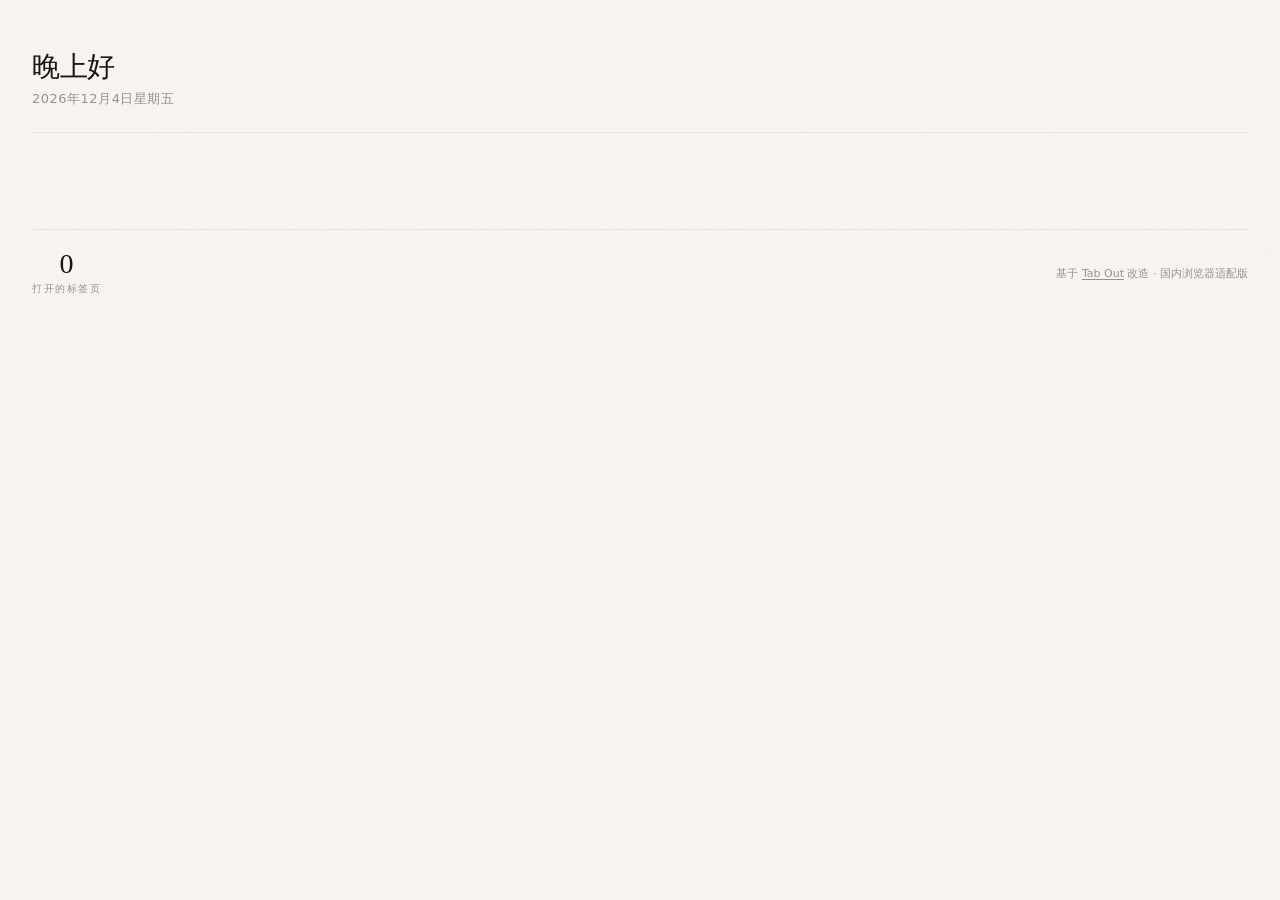
<file: extension/index.html>
<!DOCTYPE html>
<html lang="zh-CN">
<head>
  <meta charset="UTF-8">
  <meta name="viewport" content="width=device-width, initial-scale=1.0">
  <title>Tab Out</title>

  <!-- 使用系统字体栈，不依赖 Google Fonts（国内不可达） -->
  <style>
    /* Newsreader 替换：使用系统衬线字体 */
    @font-face { font-family: 'Newsreader'; src: local('Noto Serif SC'), local('Songti SC'), local('STSong'), local('SimSun'), local('Georgia'), local('serif'); font-weight: 300 500; font-style: normal; }
    /* DM Sans 替换：使用系统无衬线字体 */
    @font-face { font-family: 'DM Sans'; src: local('PingFang SC'), local('Microsoft YaHei'), local('Hiragino Sans GB'), local('system-ui'), local('sans-serif'); font-weight: 300 600; font-style: normal; }
  </style>

  <link rel="stylesheet" href="style.css">
</head>
<body>
<div class="container">

  <header>
    <div class="header-left">
      <h1 id="greeting"></h1>
      <div class="date" id="dateDisplay"></div>
    </div>
    <div class="pinned-bar" id="pinnedBar" aria-label="固定快捷方式">
    </div>
  </header>

  <div class="pin-suggest" id="pinSuggest" style="display:none"></div>

  <div class="pin-modal" id="pinModal" aria-hidden="true">
    <div class="pin-modal-backdrop" data-action="pin-modal-close"></div>
    <div class="pin-modal-panel" role="dialog" aria-modal="true" aria-labelledby="pinModalTitle">
      <h3 id="pinModalTitle">添加固定项</h3>
      <label class="pin-field">
        <span>名称</span>
        <input type="text" id="pinName" placeholder="如：B站" maxlength="40" />
      </label>
      <label class="pin-field">
        <span>网址</span>
        <input type="url" id="pinUrl" placeholder="https://www.bilibili.com" />
      </label>
      <div class="pin-modal-actions">
        <button class="pin-btn-ghost" data-action="pin-modal-close">取消</button>
        <button class="pin-btn-primary" data-action="pin-modal-save">保存</button>
      </div>
    </div>
  </div>

  <div class="tab-cleanup-banner" id="tabOutDupeBanner" style="display:none">
    <div class="tab-cleanup-left">
      <div class="tab-cleanup-icon">
        <svg xmlns="http://www.w3.org/2000/svg" fill="none" viewBox="0 0 24 24" stroke-width="1.5" stroke="currentColor">
          <path stroke-linecap="round" stroke-linejoin="round" d="M15.75 17.25v3.375c0 .621-.504 1.125-1.125 1.125h-9.75a1.125 1.125 0 0 1-1.125-1.125V7.875c0-.621.504-1.125 1.125-1.125H6.75a9.06 9.06 0 0 1 1.5.124m7.5 10.376h3.375c.621 0 1.125-.504 1.125-1.125V11.25c0-4.46-3.243-8.161-7.5-8.876a9.06 9.06 0 0 0-1.5-.124H9.375c-.621 0-1.125.504-1.125 1.125v3.5m7.5 10.375H9.375a1.125 1.125 0 0 1-1.125-1.125v-9.25m12 6.625v-1.875a3.375 3.375 0 0 0-3.375-3.375h-1.5a1.125 1.125 0 0 1-1.125-1.125v-1.5a3.375 3.375 0 0 0-3.375-3.375H9.75" />
        </svg>
      </div>
      <div class="tab-cleanup-text">
        你打开了 <strong id="tabOutDupeCount"></strong> 个 Tab Out 标签页。只保留当前这个？
      </div>
    </div>
    <button class="tab-cleanup-btn" data-action="close-tabout-dupes">关闭多余的</button>
  </div>

  <div class="dashboard-columns" id="dashboardColumns">
    <div class="active-section" id="openTabsSection" style="display:none">
      <div class="section-header">
        <h2 id="openTabsSectionTitle">当前打开</h2>
        <div class="section-line"></div>
        <div class="section-count" id="openTabsSectionCount"></div>
      </div>
      <div class="missions" id="openTabsMissions"></div>
    </div>

    <div class="deferred-column" id="deferredColumn" style="display:none">
      <div class="section-header">
        <h2>稍后阅读</h2>
        <div class="section-line"></div>
        <div class="section-count" id="deferredCount"></div>
      </div>
      <div class="deferred-list" id="deferredList"></div>
      <div class="deferred-empty" id="deferredEmpty" style="display:none">
        没有保存的内容。活在当下。
      </div>
      <div class="deferred-archive" id="deferredArchive" style="display:none">
        <button class="archive-toggle" id="archiveToggle">
          <svg class="archive-chevron" xmlns="http://www.w3.org/2000/svg" fill="none" viewBox="0 0 24 24" stroke-width="2" stroke="currentColor"><path stroke-linecap="round" stroke-linejoin="round" d="m19.5 8.25-7.5 7.5-7.5-7.5" /></svg>
          归档
          <span class="archive-count" id="archiveCount"></span>
        </button>
        <div class="archive-body" id="archiveBody" style="display:none">
          <input type="text" class="archive-search" id="archiveSearch" placeholder="搜索归档...">
          <div class="archive-list" id="archiveList"></div>
        </div>
      </div>
    </div>
  </div>

  <footer>
    <div class="footer-stats">
      <div class="stat">
        <div class="stat-num" id="statTabs">—</div>
        <div class="stat-label">打开的标签页</div>
      </div>
    </div>
    <div class="last-refresh">
      <span style="color: var(--muted); font-size: 11px;">基于 <a href="https://github.com/zarazhangrui/tab-out" target="_top" style="color: var(--muted); text-decoration: underline; text-underline-offset: 2px;">Tab Out</a> 改造 · 国内浏览器适配版</span>
    </div>
  </footer>

</div>

<div class="toast" id="toast">
  <svg xmlns="http://www.w3.org/2000/svg" fill="none" viewBox="0 0 24 24" stroke-width="2" stroke="currentColor">
    <path stroke-linecap="round" stroke-linejoin="round" d="M9 12.75 11.25 15 15 9.75M21 12a9 9 0 1 1-18 0 9 9 0 0 1 18 0Z" />
  </svg>
  <span id="toastText"></span>
</div>

<script src="config.local.js" onerror="/* no personal config */"></script>
<script src="pinned.js"></script>
<script src="app.js"></script>
</body>
</html>
</file>
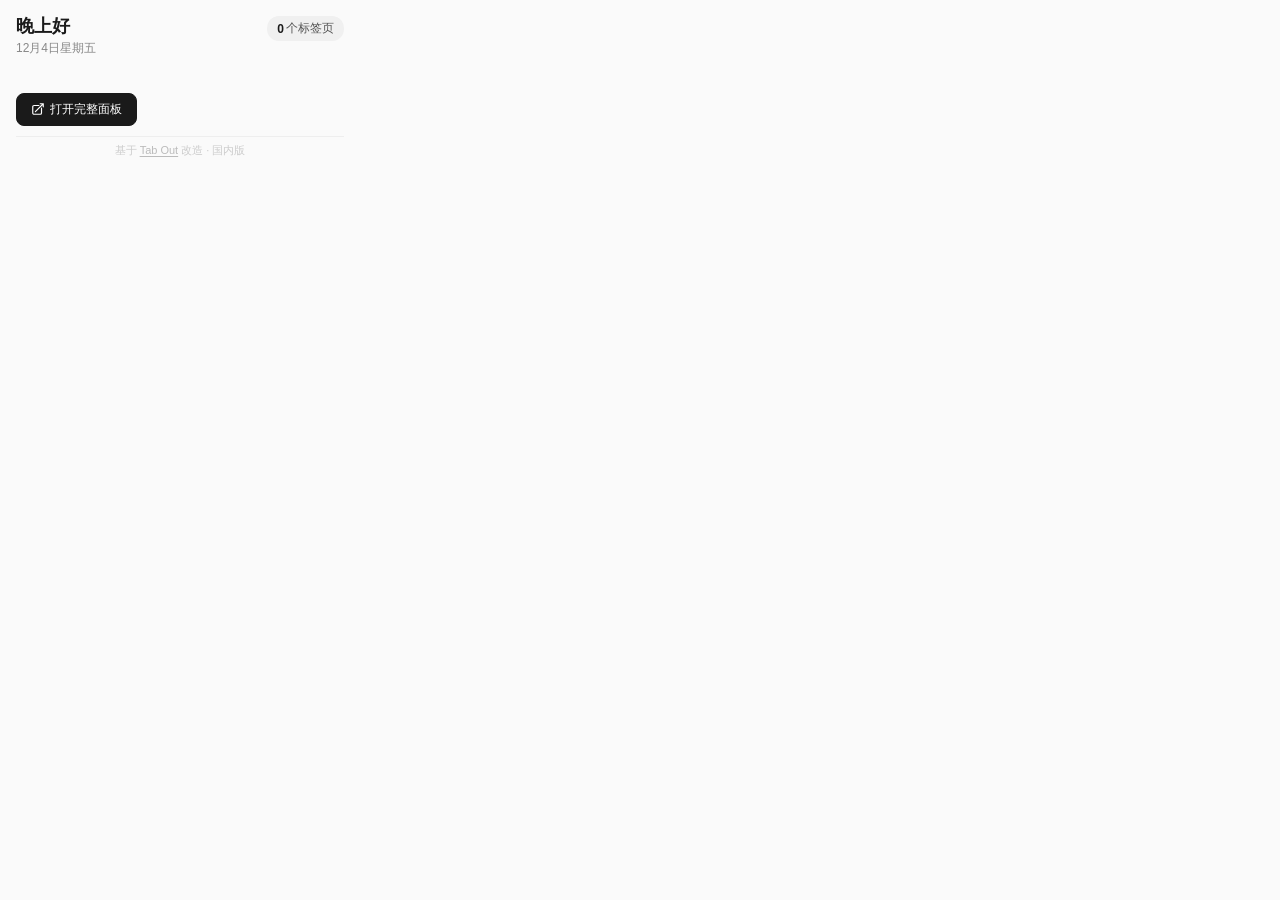
<file: extension/popup.html>
<!DOCTYPE html>
<html lang="zh-CN">
<head>
  <meta charset="UTF-8">
  <meta name="viewport" content="width=device-width, initial-scale=1.0">
  <title>Tab Out</title>
  <link rel="stylesheet" href="popup.css">
</head>
<body>
  <div class="popup">
    <div class="popup-header">
      <div class="header-info">
        <h1 id="greeting"></h1>
        <div class="date" id="dateDisplay"></div>
      </div>
      <div class="header-stats">
        <span class="stat-badge" id="statBadge">
          <span class="stat-num" id="statTabs">0</span> 个标签页
        </span>
      </div>
    </div>

    <div class="pinned-bar" id="pinnedBar"></div>

    <div class="popup-tabs" id="popupTabs">
      <!-- 动态填充 -->
    </div>

    <div class="popup-empty" id="popupEmpty" style="display:none">
      <p>没有打开的标签页</p>
    </div>

    <div class="popup-actions">
      <button class="action-btn primary" id="btnOpenDashboard">
        <svg xmlns="http://www.w3.org/2000/svg" width="14" height="14" fill="none" viewBox="0 0 24 24" stroke-width="2" stroke="currentColor">
          <path stroke-linecap="round" stroke-linejoin="round" d="M13.5 6H5.25A2.25 2.25 0 0 0 3 8.25v10.5A2.25 2.25 0 0 0 5.25 21h10.5A2.25 2.25 0 0 0 18 18.75V10.5m-10.5 6L21 3m0 0h-5.25M21 3v5.25" />
        </svg>
        打开完整面板
      </button>
      <button class="action-btn danger" id="btnCloseAll" style="display:none">
        <svg xmlns="http://www.w3.org/2000/svg" width="14" height="14" fill="none" viewBox="0 0 24 24" stroke-width="2" stroke="currentColor">
          <path stroke-linecap="round" stroke-linejoin="round" d="M6 18 18 6M6 6l12 12" />
        </svg>
        关闭全部
      </button>
    </div>

    <div class="popup-footer">
      <span>基于 <a href="https://github.com/zarazhangrui/tab-out" target="_blank">Tab Out</a> 改造 · 国内版</span>
    </div>
  </div>

  <script src="popup.js"></script>
</body>
</html>
</file>
<file: extension/style.css>
/* ============================================================
   Tab Mission Control — Dashboard Styles
   Extracted directly from mockup.html — do not modify unless
   also updating the mockup. This is the approved design.
   ============================================================ */

:root {
  --ink: #1a1613;
  --paper: #f8f5f0;
  --warm-gray: #e8e2da;
  --muted: #9a918a;
  --accent-amber: #c8713a;
  --accent-sage: #5a7a62;
  --accent-slate: #5a6b7a;
  --accent-rose: #b35a5a;
  --status-active: #3d7a4a;
  --status-cooling: #b8892e;
  --status-abandoned: #b35a5a;
  --card-bg: #fffdf9;
  --shadow: rgba(26, 22, 19, 0.06);
}

* { margin: 0; padding: 0; box-sizing: border-box; }

body {
  font-family: 'DM Sans', sans-serif;
  background: var(--paper);
  color: var(--ink);
  min-height: 100vh;
  -webkit-font-smoothing: antialiased;
}

/* Subtle paper texture */
body::before {
  content: '';
  position: fixed;
  inset: 0;
  background-image: url("data:image/svg+xml,%3Csvg viewBox='0 0 256 256' xmlns='http://www.w3.org/2000/svg'%3E%3Cfilter id='noise'%3E%3CfeTurbulence type='fractalNoise' baseFrequency='0.9' numOctaves='4' stitchTiles='stitch'/%3E%3C/filter%3E%3Crect width='100%25' height='100%25' filter='url(%23noise)' opacity='0.03'/%3E%3C/svg%3E");
  pointer-events: none;
  z-index: 0;
}

.container {
  position: relative;
  z-index: 1;
  max-width: 960px;
  margin: 0 auto;
  padding: 48px 32px 80px;
}

/* When the saved-for-later sidebar is open, expand the container
   so the tab grid still has room for 2-3 columns */
.container:has(.dashboard-columns) {
  max-width: 1300px;
}

/* ---- Header ---- */
header {
  display: flex;
  justify-content: space-between;
  align-items: flex-start;
  margin-bottom: 48px;
  padding-bottom: 24px;
  border-bottom: 1px solid var(--warm-gray);
}

.header-left h1 {
  font-family: 'Newsreader', serif;
  font-weight: 300;
  font-size: 28px;
  letter-spacing: -0.5px;
  color: var(--ink);
  margin-bottom: 4px;
}

.header-left .date {
  font-size: 13px;
  color: var(--muted);
  font-weight: 400;
  letter-spacing: 0.5px;
  text-transform: uppercase;
}

/* ---- Tab cleanup banner ---- */
.tab-cleanup-banner {
  background: linear-gradient(135deg, rgba(200, 113, 58, 0.04), rgba(200, 113, 58, 0.09));
  border: 1px solid rgba(200, 113, 58, 0.18);
  border-radius: 8px;
  padding: 16px 24px;
  display: flex;
  align-items: center;
  justify-content: space-between;
  margin-bottom: 16px;
}

.tab-cleanup-left {
  display: flex;
  align-items: center;
  gap: 16px;
}

.tab-cleanup-icon {
  width: 36px;
  height: 36px;
  border-radius: 50%;
  background: rgba(200, 113, 58, 0.1);
  display: flex;
  align-items: center;
  justify-content: center;
  flex-shrink: 0;
}

.tab-cleanup-icon svg {
  width: 18px;
  height: 18px;
  color: var(--accent-amber);
}

.tab-cleanup-text {
  font-size: 13px;
  color: var(--ink);
  line-height: 1.5;
}

.tab-cleanup-text strong {
  font-weight: 600;
}

.tab-cleanup-btn {
  font-family: 'DM Sans', sans-serif;
  font-size: 12px;
  font-weight: 600;
  padding: 8px 20px;
  border-radius: 6px;
  border: none;
  background: var(--accent-amber);
  color: white;
  cursor: pointer;
  transition: all 0.2s;
  white-space: nowrap;
}

.tab-cleanup-btn:hover {
  opacity: 0.85;
  transform: translateY(-1px);
}

/* ---- Nudge banner ---- */
.nudge-banner {
  background: linear-gradient(135deg, rgba(179, 90, 90, 0.04), rgba(179, 90, 90, 0.08));
  border: 1px solid rgba(179, 90, 90, 0.15);
  border-radius: 8px;
  padding: 16px 24px;
  display: flex;
  align-items: center;
  gap: 16px;
  margin-bottom: 40px;
}

.nudge-icon {
  width: 36px;
  height: 36px;
  border-radius: 50%;
  background: rgba(179, 90, 90, 0.1);
  display: flex;
  align-items: center;
  justify-content: center;
  flex-shrink: 0;
}

.nudge-icon svg {
  width: 18px;
  height: 18px;
  color: var(--status-abandoned);
}

.nudge-text {
  font-size: 13px;
  color: var(--ink);
  line-height: 1.5;
}

.nudge-text strong {
  font-weight: 600;
}

/* ---- Section Headers ---- */
.section-header {
  display: flex;
  align-items: center;
  gap: 12px;
  margin-bottom: 20px;
  margin-top: 8px;
}

.section-header h2 {
  font-family: 'Newsreader', serif;
  font-weight: 400;
  font-size: 18px;
  font-style: italic;
  color: var(--muted);
  white-space: nowrap;
}

.section-line {
  flex: 1;
  height: 1px;
  background: var(--warm-gray);
}

.section-count {
  font-size: 12px;
  color: var(--muted);
  font-weight: 500;
  letter-spacing: 0.5px;
  white-space: nowrap;
}

/* ---- Mission Cards ---- */
.missions {
  columns: 280px;
  column-gap: 12px;
  margin-bottom: 40px;
}

.mission-card {
  background: var(--card-bg);
  border: 1px solid var(--warm-gray);
  border-radius: 8px;
  padding: 16px 18px;
  display: flex;
  flex-direction: column;
  gap: 8px;
  transition: box-shadow 0.25s ease, transform 0.25s ease;
  cursor: pointer;
  position: relative;
  overflow: hidden;
  break-inside: avoid;       /* don't split a card across columns */
  margin-bottom: 12px;       /* vertical spacing (replaces grid gap) */
}

/* Colored top border instead of side bar for grid cards */
.mission-card::before {
  content: '';
  position: absolute;
  top: 0;
  left: 0;
  right: 0;
  height: 3px;
  background: var(--warm-gray);
}

.mission-card.has-active-bar::before { background: var(--status-active); }
.mission-card.has-amber-bar::before { background: var(--accent-amber); }
.mission-card.has-neutral-bar::before { background: var(--warm-gray); }

.mission-card:hover {
  box-shadow: 0 4px 20px var(--shadow);
  transform: translateY(-1px);
}

/* Closing animation — card scales down and fades out */
.mission-card.closing {
  opacity: 0;
  transform: scale(0.9);
  transition: opacity 0.25s ease, transform 0.25s ease;
  pointer-events: none;
}

.mission-card.collapsed {
  display: none !important;
}

/* Old side status bar — hidden, replaced by top border via ::before */
.status-bar {
  display: none;
}

.mission-content {
  min-width: 0;
}

/* Hide the right-side meta (page count) — info is already in the badge */
.mission-meta {
  display: none;
}

.mission-top {
  display: flex;
  align-items: center;
  gap: 10px;
  margin-bottom: 6px;
  flex-wrap: wrap;
}

.mission-name {
  font-weight: 600;
  font-size: 15px;
  color: var(--ink);
  letter-spacing: -0.2px;
}

.mission-tag {
  font-size: 10px;
  text-transform: uppercase;
  letter-spacing: 1px;
  font-weight: 600;
  padding: 2px 8px;
  border-radius: 3px;
}

.mission-tag.active {
  color: var(--status-active);
  background: rgba(61, 122, 74, 0.08);
}

.mission-tag.cooling {
  color: var(--status-cooling);
  background: rgba(184, 137, 46, 0.08);
}

.mission-tag.abandoned {
  color: var(--status-abandoned);
  background: rgba(179, 90, 90, 0.08);
}

/* Tab indicator badge — shows how many Chrome tabs are still open for this mission */
.open-tabs-badge {
  display: inline-flex;
  align-items: center;
  gap: 4px;
  font-size: 10px;
  font-weight: 500;
  color: var(--accent-amber);
  background: rgba(200, 113, 58, 0.08);
  padding: 2px 8px;
  border-radius: 3px;
}

.open-tabs-badge svg {
  width: 10px;
  height: 10px;
}

.mission-summary {
  font-size: 13px;
  color: var(--muted);
  line-height: 1.5;
  margin-bottom: 8px;
}

.mission-pages {
  display: flex;
  flex-direction: column;
  gap: 0;
}

/* ---- Tab row — each tab is a full-width row with favicon, title, and actions ---- */
.page-chip {
  font-size: 13px;
  color: var(--ink);
  background: transparent;
  padding: 8px 4px;
  border-radius: 0;
  border: none;
  border-bottom: 1px solid rgba(154, 145, 138, 0.1);
  position: relative;
  display: flex;
  align-items: center;
  gap: 8px;
  line-height: 1.4;
}

.page-chip:last-child,
.page-chip-overflow {
  border-bottom: none;
}

/* Favicon */
.chip-favicon {
  width: 16px;
  height: 16px;
  flex-shrink: 0;
  border-radius: 2px;
}

/* Title text — wraps naturally, no truncation */
.chip-text {
  flex: 1;
  min-width: 0;
  /* Show up to 2 lines, then ellipsis */
  display: -webkit-box;
  -webkit-line-clamp: 2;
  -webkit-box-orient: vertical;
  overflow: hidden;
}

/* Duplicate badge */
.chip-dupe-badge {
  color: var(--accent-amber);
  font-weight: 600;
}

/* Duplicate border highlight */
.chip-has-dupes {
  border-color: rgba(200, 113, 58, 0.25);
}

/* Action buttons grouped on the right */
.chip-actions {
  display: flex;
  align-items: center;
  gap: 2px;
  flex-shrink: 0;
  margin-left: auto;
}

/* ---- Chip action buttons (save + close) ---- */
.chip-action {
  display: inline-flex;
  align-items: center;
  justify-content: center;
  background: none;
  border: none;
  color: var(--muted);
  cursor: pointer;
  padding: 4px;
  border-radius: 4px;
  opacity: 0.35;
  transition: opacity 0.15s, color 0.15s, background 0.15s;
  flex-shrink: 0;
}

.chip-action svg {
  width: 15px;
  height: 15px;
}

.chip-action:hover {
  opacity: 1;
  background: rgba(154, 145, 138, 0.1);
}

.chip-save:hover {
  color: var(--accent-sage);
  background: rgba(90, 122, 98, 0.08);
}

.chip-close:hover {
  color: var(--status-abandoned);
  background: rgba(179, 90, 90, 0.08);
}

.page-chip.clickable {
  cursor: pointer;
  transition: background 0.15s ease;
}

.page-chip.clickable:hover {
  background: rgba(200, 113, 58, 0.04);
}

/* "+N more" overflow chip */
.page-chip-overflow {
  font-size: 12px;
  color: var(--muted);
  padding: 6px 4px;
}

/* mission-meta hidden — see above */

.mission-time {
  font-size: 12px;
  color: var(--muted);
  margin-bottom: 4px;
}

.mission-page-count {
  font-size: 20px;
  font-family: 'Newsreader', serif;
  font-weight: 300;
  color: var(--ink);
  line-height: 1;
}

.mission-page-label {
  font-size: 10px;
  color: var(--muted);
  text-transform: uppercase;
  letter-spacing: 1px;
}

/* ---- Actions row ---- */
.actions {
  display: flex;
  gap: 8px;
  margin-top: 10px;
}

.action-btn {
  font-size: 11px;
  font-family: 'DM Sans', sans-serif;
  font-weight: 500;
  padding: 5px 14px;
  border-radius: 4px;
  border: 1px solid var(--warm-gray);
  background: var(--card-bg);
  color: var(--muted);
  cursor: pointer;
  transition: all 0.2s;
  display: inline-flex;
  align-items: center;
  gap: 5px;
}

.action-btn:hover {
  border-color: var(--ink);
  color: var(--ink);
}

.action-btn svg {
  width: 12px;
  height: 12px;
}

.action-btn.primary {
  background: var(--ink);
  color: var(--paper);
  border-color: var(--ink);
}

.action-btn.primary:hover {
  opacity: 0.85;
}

.action-btn.close-tabs {
  border-color: rgba(200, 113, 58, 0.3);
  color: var(--accent-amber);
  background: rgba(200, 113, 58, 0.04);
}

.action-btn.close-tabs:hover {
  background: rgba(200, 113, 58, 0.1);
  border-color: var(--accent-amber);
}

.action-btn.save-tabs {
  border-color: rgba(90, 122, 98, 0.3);
  color: var(--accent-sage);
  background: rgba(90, 122, 98, 0.04);
}

.action-btn.save-tabs:hover {
  background: rgba(90, 122, 98, 0.1);
  border-color: var(--accent-sage);
}

.action-btn.danger {
  color: var(--status-abandoned);
}

.action-btn.danger:hover {
  border-color: var(--status-abandoned);
  color: var(--status-abandoned);
}

/* ---- Toast notification ---- */
.toast {
  position: fixed;
  bottom: 32px;
  left: 50%;
  transform: translateX(-50%) translateY(80px);
  background: var(--ink);
  color: var(--paper);
  font-family: 'DM Sans', sans-serif;
  font-size: 13px;
  font-weight: 500;
  padding: 12px 24px;
  border-radius: 8px;
  box-shadow: 0 8px 32px rgba(0,0,0,0.2);
  z-index: 100;
  opacity: 0;
  transition: all 0.4s cubic-bezier(0.16, 1, 0.3, 1);
  pointer-events: none;
  display: flex;
  align-items: center;
  gap: 8px;
}

.toast.visible {
  opacity: 1;
  transform: translateX(-50%) translateY(0);
}

.toast svg {
  width: 16px;
  height: 16px;
  color: var(--status-active);
}

/* ---- Footer ---- */
footer {
  margin-top: 48px;
  padding-top: 20px;
  border-top: 1px solid var(--warm-gray);
  display: flex;
  justify-content: space-between;
  align-items: center;
}

.footer-stats {
  display: flex;
  gap: 32px;
}

.stat {
  text-align: center;
}

.stat-num {
  font-family: 'Newsreader', serif;
  font-size: 28px;
  font-weight: 300;
  color: var(--ink);
  line-height: 1;
  transition: all 0.3s;
}

.stat-label {
  font-size: 10px;
  text-transform: uppercase;
  letter-spacing: 1.5px;
  color: var(--muted);
  margin-top: 4px;
}

.last-refresh {
  font-size: 11px;
  color: var(--muted);
}

.refresh-btn {
  font-family: 'DM Sans', sans-serif;
  font-size: 11px;
  font-weight: 500;
  color: var(--accent-amber);
  background: none;
  border: none;
  cursor: pointer;
  text-decoration: underline;
  text-underline-offset: 2px;
}

/* ---- Animations ---- */
@keyframes fadeUp {
  from { opacity: 0; transform: translateY(12px); }
  to { opacity: 1; transform: translateY(0); }
}

header { animation: fadeUp 0.5s ease both; }
.tab-cleanup-banner { animation: fadeUp 0.5s ease 0.1s both; }
.nudge-banner { animation: fadeUp 0.5s ease 0.15s both; }
.active-section .section-header { animation: fadeUp 0.5s ease 0.2s both; }
.active-section .missions .mission-card:nth-child(1) { animation: fadeUp 0.4s ease 0.25s both; }
.active-section .missions .mission-card:nth-child(2) { animation: fadeUp 0.4s ease 0.3s both; }
.active-section .missions .mission-card:nth-child(3) { animation: fadeUp 0.4s ease 0.35s both; }
.active-section .missions .mission-card:nth-child(4) { animation: fadeUp 0.4s ease 0.4s both; }
.abandoned-section .section-header { animation: fadeUp 0.5s ease 0.45s both; }
.abandoned-section .missions .mission-card:nth-child(1) { animation: fadeUp 0.4s ease 0.5s both; }
.abandoned-section .missions .mission-card:nth-child(2) { animation: fadeUp 0.4s ease 0.55s both; }
.abandoned-section .missions .mission-card:nth-child(3) { animation: fadeUp 0.4s ease 0.6s both; }
footer { animation: fadeUp 0.5s ease 0.65s both; }

.deferred-list .deferred-item:nth-child(1) { animation-delay: 0.05s; }
.deferred-list .deferred-item:nth-child(2) { animation-delay: 0.1s; }
.deferred-list .deferred-item:nth-child(3) { animation-delay: 0.15s; }
.deferred-list .deferred-item:nth-child(4) { animation-delay: 0.2s; }
.deferred-list .deferred-item:nth-child(5) { animation-delay: 0.25s; }
.deferred-column .section-header { animation: fadeUp 0.5s ease 0.1s both; }


/* ================================================================
   STATIC DEFAULT VIEW — new elements added for "AI on demand"
   ================================================================ */

/* ---- Neutral status bar (domain-grouped cards, no AI color) ---- */
.status-bar.neutral {
  background: var(--warm-gray);
}

/* ---- "Domain" tag on static domain cards ---- */
.mission-tag.neutral {
  color: var(--muted);
  background: rgba(154, 145, 138, 0.1);
}

/* ================================================================
   MISSIONS EMPTY STATE
   Shown when all mission cards have been closed.
   A calm, satisfying "you did it" moment.
   ================================================================ */

.missions-empty-state {
  /* Takes the full width — spans all columns */
  column-span: all;

  display: flex;
  flex-direction: column;
  align-items: center;
  justify-content: center;
  gap: 12px;

  padding: 56px 24px;
  text-align: center;

  animation: fadeUp 0.5s ease both;
}

/* CSS-drawn checkmark in a glowing circle */
.empty-checkmark {
  width: 56px;
  height: 56px;
  border-radius: 50%;
  background: rgba(90, 122, 98, 0.1);
  border: 1.5px solid rgba(90, 122, 98, 0.3);

  /* Soft sage glow */
  box-shadow: 0 0 0 8px rgba(90, 122, 98, 0.05),
              0 0 0 16px rgba(90, 122, 98, 0.03);

  display: flex;
  align-items: center;
  justify-content: center;

  /* Pop in with a gentle scale animation */
  animation: checkPop 0.5s cubic-bezier(0.34, 1.56, 0.64, 1) 0.1s both;
}

.empty-checkmark svg {
  width: 26px;
  height: 26px;
  color: var(--accent-sage);
  stroke-width: 2.5;
}

@keyframes checkPop {
  from { transform: scale(0.6); opacity: 0; }
  to   { transform: scale(1);   opacity: 1; }
}

.empty-title {
  font-family: 'Newsreader', serif;
  font-size: 20px;
  font-weight: 400;
  font-style: italic;
  color: var(--ink);
  letter-spacing: -0.3px;
}

.empty-subtitle {
  font-size: 13px;
  color: var(--muted);
  font-weight: 400;
  letter-spacing: 0.3px;
}


/* ================================================================
   UPDATE BANNER
   Appears at the very top of the page when a new version is available.
   Intentionally thin and unobtrusive — it's informational, not urgent.
   The warm sage green palette feels calm and positive ("new thing!"),
   contrasting with the amber/rose warning tones used elsewhere.
   ================================================================ */

.update-banner {
  /* Thin bar — sits above the header, below the container's top padding */
  display: flex;
  align-items: center;
  justify-content: space-between;
  gap: 12px;

  /* Sage green tint — matches accent-sage but very light */
  background: linear-gradient(135deg, rgba(90, 122, 98, 0.05), rgba(90, 122, 98, 0.10));
  border: 1px solid rgba(90, 122, 98, 0.22);
  border-radius: 8px;
  padding: 10px 16px;

  /* Push the header down slightly */
  margin-bottom: 24px;

  /* Slide in from above when it appears */
  animation: bannerSlideIn 0.35s cubic-bezier(0.16, 1, 0.3, 1) both;
}

@keyframes bannerSlideIn {
  from { opacity: 0; transform: translateY(-8px); }
  to   { opacity: 1; transform: translateY(0); }
}

/* Left cluster: icon + text */
.update-banner-left {
  display: flex;
  align-items: center;
  gap: 10px;
  flex: 1;
  min-width: 0; /* prevents text overflow from breaking layout */
}

.update-banner-icon {
  width: 16px;
  height: 16px;
  color: var(--accent-sage);
  flex-shrink: 0;
  opacity: 0.85;
}

.update-banner-text {
  font-size: 13px;
  color: var(--ink);
  font-weight: 400;
  line-height: 1.4;
  opacity: 0.85;
}

/* Right cluster: action button + dismiss X */
.update-banner-right {
  display: flex;
  align-items: center;
  gap: 8px;
  flex-shrink: 0;
}

/* "Update now" button — small, filled, sage green */
.update-banner-btn {
  font-family: 'DM Sans', sans-serif;
  font-size: 12px;
  font-weight: 500;
  color: #fff;
  background: var(--accent-sage);
  border: none;
  border-radius: 5px;
  padding: 5px 12px;
  cursor: pointer;
  letter-spacing: 0.2px;
  transition: background 0.2s, opacity 0.2s;
  white-space: nowrap;
}

.update-banner-btn:hover {
  background: #4a6952; /* slightly darker sage */
}

.update-banner-btn:disabled {
  opacity: 0.55;
  cursor: not-allowed;
}

/* Dismiss X button — minimal, icon-only */
.update-banner-dismiss {
  display: flex;
  align-items: center;
  justify-content: center;
  width: 24px;
  height: 24px;
  border: none;
  background: transparent;
  cursor: pointer;
  border-radius: 4px;
  color: var(--muted);
  transition: background 0.15s, color 0.15s;
  padding: 0;
  flex-shrink: 0;
}

.update-banner-dismiss:hover {
  background: rgba(26, 22, 19, 0.06);
  color: var(--ink);
}

.update-banner-dismiss svg {
  width: 14px;
  height: 14px;
}


/* ================================================================
   SAVED FOR LATER — Checklist Column + Archive
   ================================================================ */

/* ---- Two-column layout ---- */
.dashboard-columns {
  display: flex;
  gap: 32px;
  align-items: flex-start;
}

/* Open tabs column keeps the grid layout */
.dashboard-columns .active-section {
  flex: 1;
  min-width: 600px;
}

/* Saved for later column — fixed width on the right, scrolls independently */
.deferred-column {
  width: 280px;
  flex-shrink: 0;
  position: sticky;
  top: 32px;
  max-height: calc(100vh - 64px);
  overflow-y: auto;
}

/* On narrow screens, stack vertically */
@media (max-width: 800px) {
  .dashboard-columns {
    flex-direction: column;
  }
  .deferred-column {
    width: 100%;
    position: static;
  }
}

/* ---- Checklist items ---- */
.deferred-item {
  display: flex;
  align-items: flex-start;
  gap: 10px;
  padding: 10px 0;
  border-bottom: 1px solid rgba(154, 145, 138, 0.12);
  animation: fadeUp 0.3s ease both;
}

.deferred-item:last-child {
  border-bottom: none;
}

/* Custom checkbox */
.deferred-checkbox {
  appearance: none;
  -webkit-appearance: none;
  width: 18px;
  height: 18px;
  border: 2px solid var(--warm-gray);
  border-radius: 4px;
  cursor: pointer;
  flex-shrink: 0;
  margin-top: 1px;
  transition: all 0.2s;
  position: relative;
}

.deferred-checkbox:hover {
  border-color: var(--accent-sage);
}

.deferred-checkbox:checked {
  background: var(--accent-sage);
  border-color: var(--accent-sage);
}

/* Checkmark inside the checkbox */
.deferred-checkbox:checked::after {
  content: '';
  position: absolute;
  top: 2px;
  left: 5px;
  width: 4px;
  height: 8px;
  border: solid white;
  border-width: 0 2px 2px 0;
  transform: rotate(45deg);
}

/* Item content (title, domain, time) */
.deferred-info {
  flex: 1;
  min-width: 0;
}

.deferred-title {
  font-size: 13px;
  color: var(--ink);
  text-decoration: none;
  display: block;
  overflow: hidden;
  text-overflow: ellipsis;
  white-space: nowrap;
  transition: color 0.15s;
}

.deferred-title:hover {
  color: var(--accent-amber);
}

.deferred-meta {
  font-size: 11px;
  color: var(--muted);
  margin-top: 2px;
  display: flex;
  gap: 8px;
}

/* Checked-off item — strikethrough + faded */
.deferred-item.checked .deferred-title {
  text-decoration: line-through;
  color: var(--muted);
}

.deferred-item.checked .deferred-meta {
  opacity: 0.5;
}

/* Dismiss (X) button */
.deferred-dismiss {
  background: none;
  border: none;
  color: var(--muted);
  cursor: pointer;
  padding: 2px;
  opacity: 0.3;
  transition: opacity 0.15s, color 0.15s;
  flex-shrink: 0;
  margin-top: 1px;
}

.deferred-dismiss svg {
  width: 14px;
  height: 14px;
}

.deferred-dismiss:hover {
  opacity: 1;
  color: var(--status-abandoned);
}

/* Slide-out animation for items being removed */
.deferred-item.removing {
  opacity: 0;
  transform: translateX(20px);
  transition: opacity 0.3s ease, transform 0.3s ease;
}

/* ---- Empty state ---- */
.deferred-empty {
  font-size: 13px;
  color: var(--muted);
  font-style: italic;
  padding: 24px 0;
  text-align: center;
}

/* ---- Archive section ---- */
.deferred-archive {
  margin-top: 16px;
  padding-top: 12px;
  border-top: 1px solid var(--warm-gray);
}

.archive-toggle {
  font-family: 'DM Sans', sans-serif;
  font-size: 12px;
  font-weight: 500;
  color: var(--muted);
  background: none;
  border: none;
  cursor: pointer;
  display: flex;
  align-items: center;
  gap: 6px;
  padding: 4px 0;
  width: 100%;
  text-align: left;
  transition: color 0.15s;
}

.archive-toggle:hover {
  color: var(--ink);
}

.archive-chevron {
  width: 14px;
  height: 14px;
  transition: transform 0.2s;
}

.archive-toggle.open .archive-chevron {
  transform: rotate(180deg);
}

.archive-count {
  font-size: 11px;
  color: var(--muted);
  opacity: 0.7;
}

.archive-body {
  padding-top: 12px;
}

.archive-search {
  font-family: 'DM Sans', sans-serif;
  font-size: 12px;
  width: 100%;
  padding: 8px 12px;
  border: 1px solid var(--warm-gray);
  border-radius: 6px;
  background: var(--card-bg);
  color: var(--ink);
  outline: none;
  transition: border-color 0.2s;
  margin-bottom: 12px;
}

.archive-search:focus {
  border-color: var(--accent-amber);
}

.archive-search::placeholder {
  color: var(--muted);
}

/* Archive items are simpler — just title + domain + date */
.archive-item {
  display: flex;
  align-items: center;
  gap: 8px;
  padding: 6px 0;
  border-bottom: 1px solid rgba(154, 145, 138, 0.08);
}

.archive-item:last-child {
  border-bottom: none;
}

.archive-item-title {
  font-size: 12px;
  color: var(--muted);
  text-decoration: none;
  overflow: hidden;
  text-overflow: ellipsis;
  white-space: nowrap;
  flex: 1;
  min-width: 0;
  transition: color 0.15s;
}

.archive-item-title:hover {
  color: var(--ink);
}

.archive-item-date {
  font-size: 10px;
  color: var(--muted);
  opacity: 0.6;
  flex-shrink: 0;
}

/* ============================================================
   PINNED BAR — right side of the header
   ============================================================ */

.pinned-bar {
  display: flex;
  flex-wrap: wrap;
  gap: 8px;
  align-items: center;
  justify-content: flex-end;
  max-width: 520px;
}

.pin-tile {
  position: relative;
  display: flex;
  flex-direction: column;
  align-items: center;
  justify-content: center;
  gap: 4px;
  width: 68px;
  height: 68px;
  padding: 8px 6px;
  background: var(--card-bg);
  border: 1px solid var(--warm-gray);
  border-radius: 10px;
  cursor: pointer;
  transition: transform 0.15s ease, box-shadow 0.15s ease, border-color 0.15s ease;
  font-family: inherit;
}

.pin-tile:hover {
  transform: translateY(-1px);
  box-shadow: 0 4px 12px var(--shadow);
  border-color: var(--accent-amber);
}

.pin-tile-icon {
  width: 24px;
  height: 24px;
  border-radius: 4px;
  flex-shrink: 0;
}

.pin-tile-label {
  font-size: 10px;
  color: var(--ink);
  max-width: 100%;
  white-space: nowrap;
  overflow: hidden;
  text-overflow: ellipsis;
  letter-spacing: 0.2px;
}

.pin-tile-edit {
  position: absolute;
  top: 2px;
  right: 4px;
  font-size: 14px;
  line-height: 1;
  color: var(--muted);
  opacity: 0;
  transition: opacity 0.15s ease, color 0.15s ease;
  padding: 2px 4px;
  border-radius: 4px;
}

.pin-tile:hover .pin-tile-edit { opacity: 0.8; }
.pin-tile-edit:hover { color: var(--accent-amber); background: rgba(200,113,58,0.08); }

.pin-tile-add {
  border-style: dashed;
  background: transparent;
}

.pin-tile-plus {
  font-size: 24px;
  font-weight: 300;
  color: var(--muted);
  line-height: 1;
}

.pin-tile-add:hover .pin-tile-plus { color: var(--accent-amber); }

/* ---- Suggestion row ---- */

.pin-suggest {
  display: flex;
  flex-wrap: wrap;
  align-items: center;
  gap: 10px;
  margin-bottom: 24px;
  padding: 10px 16px;
  background: rgba(200, 113, 58, 0.04);
  border: 1px solid rgba(200, 113, 58, 0.12);
  border-radius: 8px;
  font-size: 12px;
}

.pin-suggest-label {
  color: var(--muted);
  font-weight: 500;
  margin-right: 4px;
}

.pin-suggest-item {
  display: inline-flex;
  align-items: center;
  gap: 6px;
  padding: 4px 8px;
  background: var(--card-bg);
  border: 1px solid var(--warm-gray);
  border-radius: 6px;
}

.pin-suggest-icon { width: 14px; height: 14px; border-radius: 2px; }
.pin-suggest-name { color: var(--ink); font-weight: 500; }
.pin-suggest-count { color: var(--muted); font-size: 11px; }

.pin-suggest-btn {
  background: var(--accent-amber);
  color: white;
  border: none;
  border-radius: 4px;
  padding: 3px 8px;
  font-size: 11px;
  font-family: inherit;
  font-weight: 500;
  cursor: pointer;
  margin-left: 4px;
}
.pin-suggest-btn:hover { opacity: 0.9; }

.pin-suggest-dismiss {
  background: transparent;
  border: none;
  color: var(--muted);
  cursor: pointer;
  font-size: 14px;
  line-height: 1;
  padding: 0 4px;
}
.pin-suggest-dismiss:hover { color: var(--accent-rose); }

/* ---- Modal ---- */

.pin-modal {
  position: fixed;
  inset: 0;
  display: none;
  align-items: center;
  justify-content: center;
  z-index: 1000;
}

.pin-modal.is-open { display: flex; }

.pin-modal-backdrop {
  position: absolute;
  inset: 0;
  background: rgba(26, 22, 19, 0.35);
  backdrop-filter: blur(2px);
}

.pin-modal-panel {
  position: relative;
  width: 380px;
  max-width: calc(100vw - 32px);
  background: var(--card-bg);
  border-radius: 12px;
  padding: 24px;
  box-shadow: 0 20px 60px rgba(26, 22, 19, 0.25);
  display: flex;
  flex-direction: column;
  gap: 16px;
}

.pin-modal-panel h3 {
  font-family: 'Newsreader', serif;
  font-weight: 400;
  font-size: 20px;
  color: var(--ink);
}

.pin-field {
  display: flex;
  flex-direction: column;
  gap: 6px;
}

.pin-field span {
  font-size: 11px;
  color: var(--muted);
  text-transform: uppercase;
  letter-spacing: 0.5px;
}

.pin-field input {
  padding: 10px 12px;
  background: var(--paper);
  border: 1px solid var(--warm-gray);
  border-radius: 6px;
  font-family: inherit;
  font-size: 14px;
  color: var(--ink);
  transition: border-color 0.15s ease;
}

.pin-field input:focus {
  outline: none;
  border-color: var(--accent-amber);
}

.pin-field-error {
  border-color: var(--accent-rose) !important;
  animation: pinShake 0.35s ease;
}

@keyframes pinShake {
  0%, 100% { transform: translateX(0); }
  25% { transform: translateX(-4px); }
  75% { transform: translateX(4px); }
}

.pin-modal-actions {
  display: flex;
  gap: 8px;
  justify-content: flex-end;
  align-items: center;
  margin-top: 4px;
}

.pin-btn-primary, .pin-btn-ghost, .pin-btn-danger {
  padding: 8px 16px;
  border-radius: 6px;
  font-family: inherit;
  font-size: 13px;
  font-weight: 500;
  cursor: pointer;
  border: 1px solid transparent;
  transition: opacity 0.15s ease, background 0.15s ease;
}

.pin-btn-primary {
  background: var(--ink);
  color: var(--paper);
}
.pin-btn-primary:hover { opacity: 0.85; }

.pin-btn-ghost {
  background: transparent;
  color: var(--muted);
  border-color: var(--warm-gray);
}
.pin-btn-ghost:hover { color: var(--ink); }

.pin-btn-danger {
  background: transparent;
  color: var(--accent-rose);
  margin-right: auto;
  border-color: transparent;
}
.pin-btn-danger:hover { background: rgba(179, 90, 90, 0.08); }

/* Responsive: narrow screens drop the bar under the greeting */
@media (max-width: 720px) {
  header { flex-wrap: wrap; gap: 16px; }
  .pinned-bar { justify-content: flex-start; max-width: 100%; }
}
</file>
<file: extension/popup.css>
* {
  margin: 0;
  padding: 0;
  box-sizing: border-box;
}

body {
  width: 360px;
  min-height: 200px;
  max-height: 520px;
  overflow-y: auto;
  font-family: -apple-system, 'PingFang SC', 'Microsoft YaHei', 'Helvetica Neue', sans-serif;
  background: #fafafa;
  color: #1a1a1a;
}

.popup {
  padding: 16px;
}

/* ---- Header ---- */
.popup-header {
  display: flex;
  justify-content: space-between;
  align-items: flex-start;
  margin-bottom: 12px;
}

.popup-header h1 {
  font-size: 18px;
  font-weight: 600;
  color: #1a1a1a;
  line-height: 1.2;
}

.popup-header .date {
  font-size: 12px;
  color: #888;
  margin-top: 2px;
}

.stat-badge {
  display: inline-flex;
  align-items: center;
  background: #f0f0f0;
  border-radius: 12px;
  padding: 4px 10px;
  font-size: 12px;
  color: #555;
  white-space: nowrap;
}

.stat-badge .stat-num {
  font-weight: 600;
  color: #1a1a1a;
  margin-right: 2px;
}

/* ---- Pinned Bar ---- */
.pinned-bar {
  display: flex;
  gap: 6px;
  flex-wrap: wrap;
  margin-bottom: 12px;
  min-height: 0;
}

.pinned-item {
  display: flex;
  align-items: center;
  gap: 5px;
  background: #fff;
  border: 1px solid #e8e8e8;
  border-radius: 8px;
  padding: 5px 10px;
  font-size: 12px;
  color: #333;
  cursor: pointer;
  transition: all 0.15s ease;
  text-decoration: none;
  max-width: 160px;
  overflow: hidden;
  white-space: nowrap;
  text-overflow: ellipsis;
}

.pinned-item:hover {
  border-color: #ccc;
  background: #f5f5f5;
}

.pinned-item img {
  width: 14px;
  height: 14px;
  border-radius: 2px;
  flex-shrink: 0;
}

/* ---- Tab List ---- */
.popup-tabs {
  display: flex;
  flex-direction: column;
  gap: 4px;
  margin-bottom: 12px;
}

.tab-group-title {
  font-size: 11px;
  font-weight: 600;
  color: #999;
  text-transform: uppercase;
  letter-spacing: 0.5px;
  padding: 6px 0 2px;
}

.tab-item {
  display: flex;
  align-items: center;
  gap: 8px;
  padding: 6px 8px;
  border-radius: 6px;
  cursor: pointer;
  transition: background 0.1s;
  text-decoration: none;
  color: inherit;
}

.tab-item:hover {
  background: #f0f0f0;
}

.tab-item.active {
  background: #e8e8e8;
}

.tab-favicon {
  width: 16px;
  height: 16px;
  border-radius: 3px;
  flex-shrink: 0;
  background: #e0e0e0;
}

.tab-favicon-placeholder,
.pinned-favicon-placeholder {
  display: inline-flex;
  align-items: center;
  justify-content: center;
  width: 16px;
  height: 16px;
  border-radius: 3px;
  flex-shrink: 0;
  font-size: 10px;
  font-weight: 600;
  color: #fff;
  line-height: 1;
}

.pinned-favicon-placeholder {
  width: 14px;
  height: 14px;
  border-radius: 2px;
  font-size: 9px;
}

.tab-title {
  flex: 1;
  font-size: 13px;
  color: #333;
  overflow: hidden;
  white-space: nowrap;
  text-overflow: ellipsis;
  line-height: 1.3;
}

.tab-item.active .tab-title {
  color: #1a1a1a;
  font-weight: 500;
}

.tab-close {
  display: flex;
  align-items: center;
  justify-content: center;
  width: 20px;
  height: 20px;
  border-radius: 4px;
  border: none;
  background: transparent;
  color: #999;
  cursor: pointer;
  font-size: 14px;
  flex-shrink: 0;
  opacity: 0;
  transition: all 0.1s;
}

.tab-item:hover .tab-close {
  opacity: 1;
}

.tab-close:hover {
  background: #ddd;
  color: #333;
}

.tab-domain {
  font-size: 11px;
  color: #aaa;
  max-width: 80px;
  overflow: hidden;
  white-space: nowrap;
  text-overflow: ellipsis;
  flex-shrink: 0;
}

/* ---- Empty State ---- */
.popup-empty {
  text-align: center;
  padding: 24px 0;
  color: #bbb;
  font-size: 13px;
}

/* ---- Actions ---- */
.popup-actions {
  display: flex;
  gap: 8px;
  margin-bottom: 10px;
}

.action-btn {
  display: inline-flex;
  align-items: center;
  gap: 5px;
  padding: 7px 14px;
  border-radius: 8px;
  border: 1px solid #ddd;
  background: #fff;
  font-size: 12px;
  font-weight: 500;
  cursor: pointer;
  transition: all 0.15s;
  color: #555;
}

.action-btn:hover {
  border-color: #bbb;
  background: #f9f9f9;
}

.action-btn.primary {
  background: #1a1a1a;
  color: #fff;
  border-color: #1a1a1a;
}

.action-btn.primary:hover {
  background: #333;
}

.action-btn.danger {
  color: #e53e3e;
  border-color: #feb2b2;
}

.action-btn.danger:hover {
  background: #fff5f5;
}

/* ---- Footer ---- */
.popup-footer {
  text-align: center;
  font-size: 11px;
  color: #ccc;
  padding-top: 6px;
  border-top: 1px solid #eee;
}

.popup-footer a {
  color: #bbb;
  text-decoration: underline;
  text-underline-offset: 2px;
}

/* ---- Scrollbar ---- */
::-webkit-scrollbar {
  width: 4px;
}
::-webkit-scrollbar-track {
  background: transparent;
}
::-webkit-scrollbar-thumb {
  background: #ddd;
  border-radius: 2px;
}
::-webkit-scrollbar-thumb:hover {
  background: #ccc;
}
</file>
